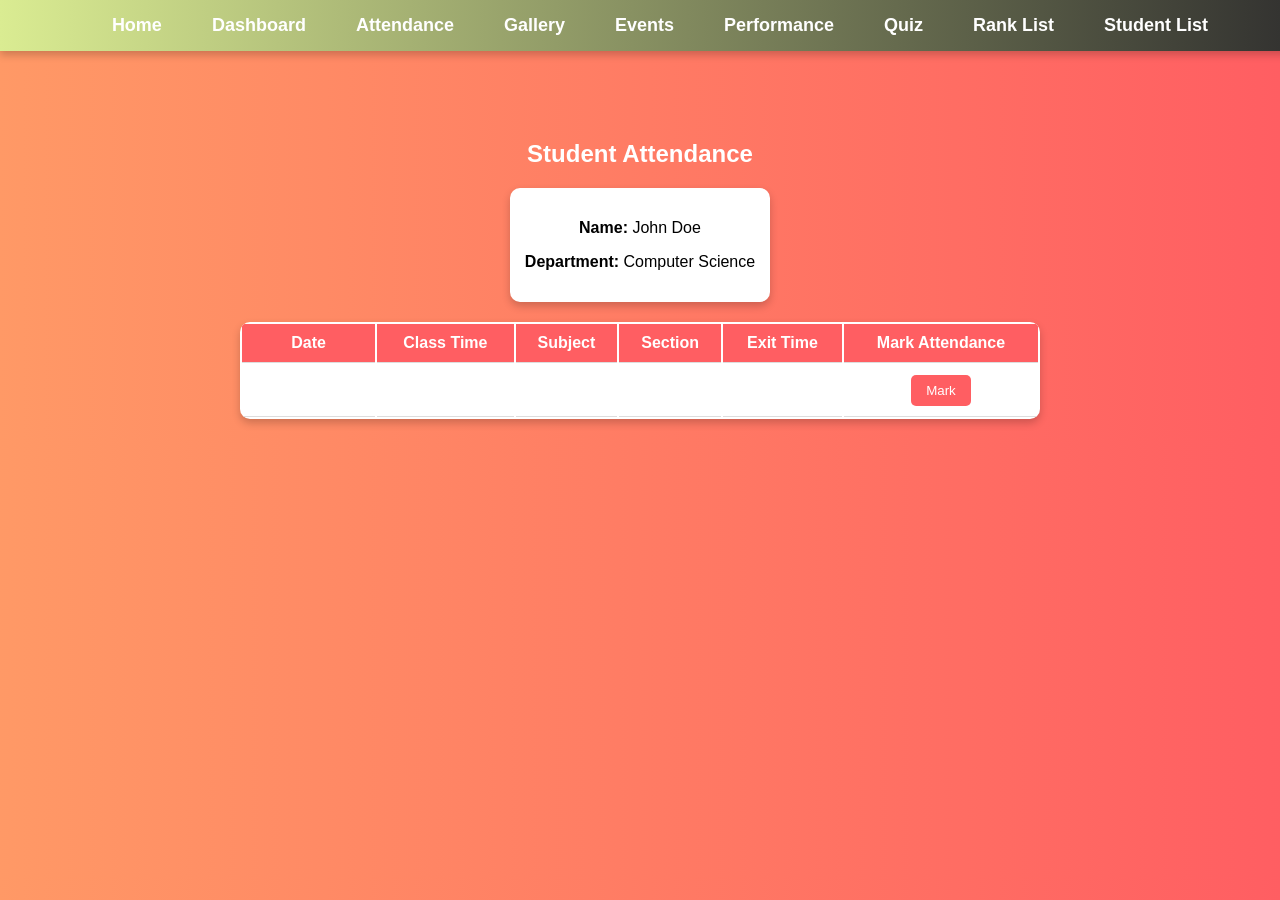
<file: Smart_Classroom/attendance.html>
<!DOCTYPE html>
<html lang="en">
<head>
    <meta charset="UTF-8">
    <meta name="viewport" content="width=device-width, initial-scale=1.0">
    <title>Attendance Monitoring</title>
    <style>

        body {
            font-family: Arial, sans-serif;
            background: linear-gradient(to right, #ff9966, #ff5e62);
            margin: 0;
            padding: 0;
            text-align: center;
            color: white;
        }

        /* Ensure header container takes the same background */
        #header-container {
            background: linear-gradient(to right, #ff9966, #ff5e62);
            padding: 20px;
        }

        .content-container {
            padding: 80px 20px 20px; /* Pushes content down */
        }

        h2 {
            margin-bottom: 20px;
        }

        .info-box {
            background: white;
            color: black;
            padding: 15px;
            border-radius: 10px;
            display: inline-block;
            margin-bottom: 20px;
            box-shadow: 0 4px 8px rgba(0, 0, 0, 0.2);
        }

        table {
            width: 100%;
            max-width: 800px;
            margin: auto;
            background: white;
            border-radius: 10px;
            overflow: hidden;
            box-shadow: 0 4px 8px rgba(0, 0, 0, 0.2);
        }

        th, td {
            padding: 10px;
            border-bottom: 1px solid #ddd;
            text-align: center;
        }

        th {
            background: #ff5e62;
            color: white;
        }

        .mark-btn {
            padding: 8px 15px;
            background: #ff5e62;
            color: white;
            border: none;
            border-radius: 5px;
            cursor: pointer;
            transition: background 0.3s;
        }

        .mark-btn:hover {
            background: #d44b4b;
        }
    </style>
</head>
<body>

    <!-- Header Section -->
    <div id="header-container"></div>

    <div class="content-container">
        <h2>Student Attendance</h2>

        <div class="info-box">
            <p><strong>Name:</strong> <span id="student-name">John Doe</span></p>
            <p><strong>Department:</strong> <span id="student-department">Computer Science</span></p>
        </div>

        <table>
            <thead>
                <tr>
                    <th>Date</th>
                    <th>Class Time</th>
                    <th>Subject</th>
                    <th>Section</th>
                    <th>Exit Time</th>
                    <th>Mark Attendance</th>
                </tr>
            </thead>
            <tbody id="attendance-table">
                <!-- Sample Row -->
                <tr>
                    <td>2025-03-10</td>
                    <td>10:00 AM</td>
                    <td>Python</td>
                    <td>A</td>
                    <td>12:00 PM</td>
                    <td><button class="mark-btn" onclick="markAttendance(this)">Mark</button></td>
                </tr>
            </tbody>
        </table>
    </div>

    <script>
        function markAttendance(button) {
            button.innerText = "Present";
            button.style.background = "#28a745";
            button.style.cursor = "default";
            button.disabled = true;
        }

        // Function to load the header from 'header.html' dynamically
        function loadHeader() {
            fetch("header.html")
                .then(response => response.text())
                .then(data => {
                    document.getElementById("header-container").innerHTML = data;
                })
                .catch(error => console.error("Error loading header:", error));
        }

        // Call the function to load header on page load
        loadHeader();
    </script>

</body>
</html>
</file>
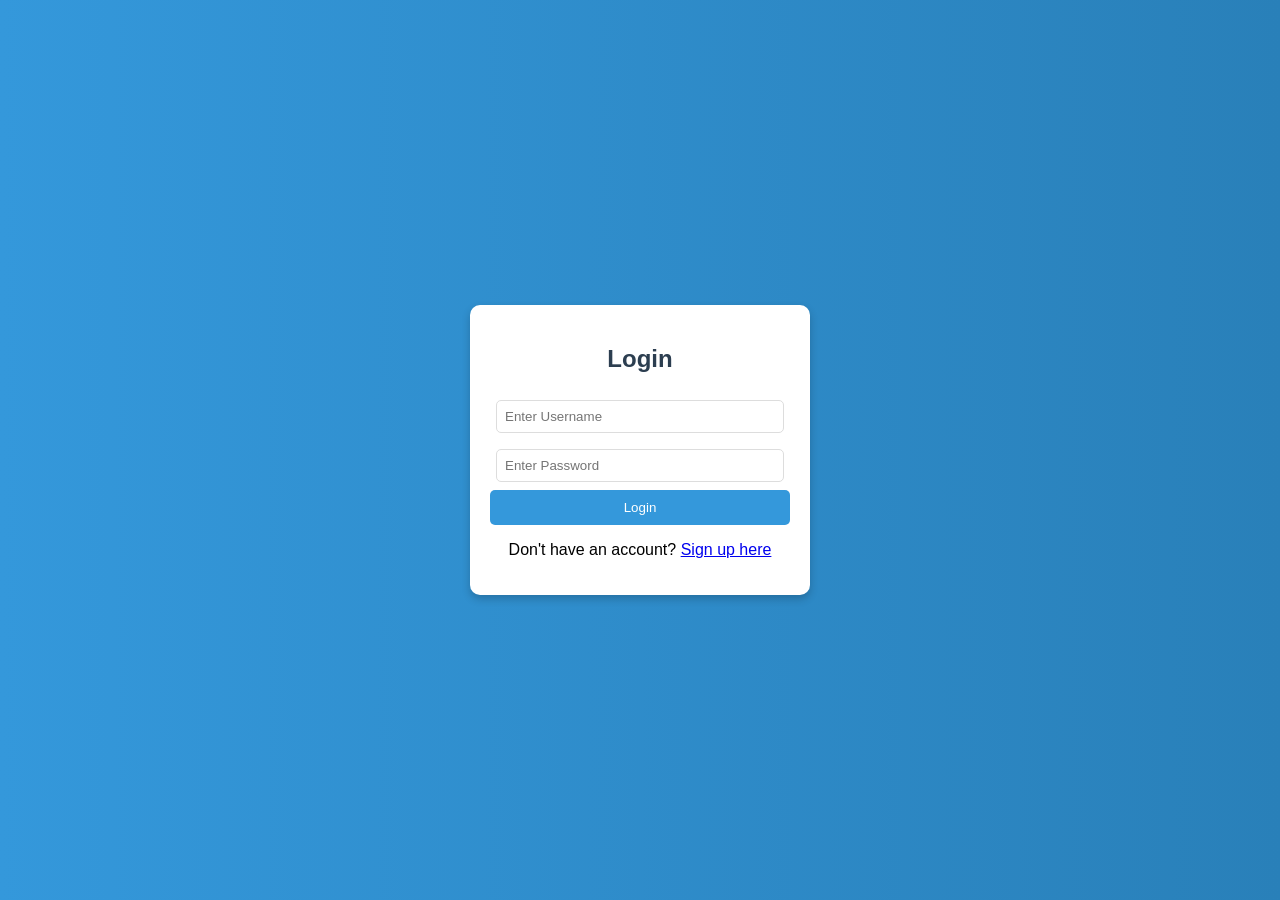
<file: Smart_Classroom/dashboard.html>
<!DOCTYPE html>
<html lang="en">
<head>
    <meta charset="UTF-8">
    <meta name="viewport" content="width=device-width, initial-scale=1.0">
    <title>Student Dashboard</title>
    <style>
        body {
            font-family: Arial, sans-serif;
            background: linear-gradient(to right, #2c3e50, #4ca1af);
            margin: 0;
            padding: 0;
            text-align: center;
        }

        #header-container {
            background: linear-gradient(to right, #2c3e50, #4ca1af);
            padding: 20px;
            text-align: center;
        }

        h2 {
            color: white;
            margin-top: 80px; /* Push content down to avoid header overlap */
        }

        .dashboard-container {
            display: flex;
            flex-wrap: wrap;
            justify-content: center;
            gap: 20px;
            margin-top: 20px;
        }

        .subject-box {
            background: white;
            padding: 20px;
            width: 200px;
            border-radius: 10px;
            box-shadow: 0 4px 8px rgba(0, 0, 0, 0.2);
            cursor: pointer;
            transition: transform 0.3s ease-in-out;
        }

        .subject-box:hover {
            transform: scale(1.1);
        }

        .subject-box h3 {
            margin: 10px 0;
            color: #2c3e50;
        }

        .details-container {
            display: none;
            background: white;
            padding: 20px;
            border-radius: 10px;
            margin-top: 20px;
            box-shadow: 0 4px 8px rgba(0, 0, 0, 0.2);
        }

        .progress-container {
            margin-top: 40px;
            padding: 20px;
            background: white;
            border-radius: 10px;
            box-shadow: 0 4px 8px rgba(0, 0, 0, 0.2);
        }

        .progress-bar {
            width: 100%;
            background: #ddd;
            height: 20px;
            border-radius: 10px;
            overflow: hidden;
        }

        .progress {
            height: 100%;
            width: 50%;
            background: #4ca1af;
            text-align: center;
            color: white;
            line-height: 20px;
            border-radius: 10px;
        }

        .logout-btn {
            margin-top: 20px;
            padding: 10px 20px;
            background: #e74c3c;
            color: white;
            border: none;
            border-radius: 5px;
            cursor: pointer;
        }

        .logout-btn:hover {
            background: #c0392b;
        }
    </style>
</head>
<body>

    <!-- Dynamic Header Container -->
    <div id="header-container"></div>

    <h2>Student Dashboard</h2>

    <div class="dashboard-container">
        <div class="subject-box" onclick="showDetails('python')">
            <h3>Python</h3>
        </div>
        <div class="subject-box" onclick="showDetails('c')">
            <h3>C</h3>
        </div>
        <div class="subject-box" onclick="showDetails('java')">
            <h3>Java</h3>
        </div>
    </div>

    <div class="details-container" id="details-box">
        <h3 id="subject-title"></h3>
        <p id="subject-details"></p>
    </div>

    <div class="progress-container">
        <h3>Class Progress</h3>
        <div class="progress-bar">
            <div class="progress" id="progress-percentage">50%</div>
        </div>
    </div>

    <!-- Logout Button -->
    <button onclick="logoutUser()" class="logout-btn">Logout</button>

    <script>
        // Function to load the header dynamically from 'header.html'
        function loadHeader() {
            fetch("header.html")
                .then(response => response.text())
                .then(data => {
                    document.getElementById("header-container").innerHTML = data;
                })
                .catch(error => console.error("Error loading header:", error));
        }

        // Call the function to load the header on page load
        loadHeader();

        function showDetails(subject) {
            let details = {
                python: "Python is a powerful programming language used for AI, web development, and data science.",
                c: "C is a foundational programming language widely used in system programming and embedded systems.",
                java: "Java is a versatile object-oriented language used for mobile apps, web applications, and enterprise solutions."
            };

            document.getElementById("subject-title").innerText = subject.toUpperCase();
            document.getElementById("subject-details").innerText = details[subject];
            document.getElementById("details-box").style.display = "block";
        }

        function logoutUser() {
            localStorage.removeItem("loggedInUser"); // Remove stored user session
            window.location.href = "login.html"; // Redirect to login page
        }

        // Redirect to login if not logged in
        if (!localStorage.getItem("loggedInUser")) {
            window.location.href = "login.html";
        }
    </script>

</body>
</html>
</file>
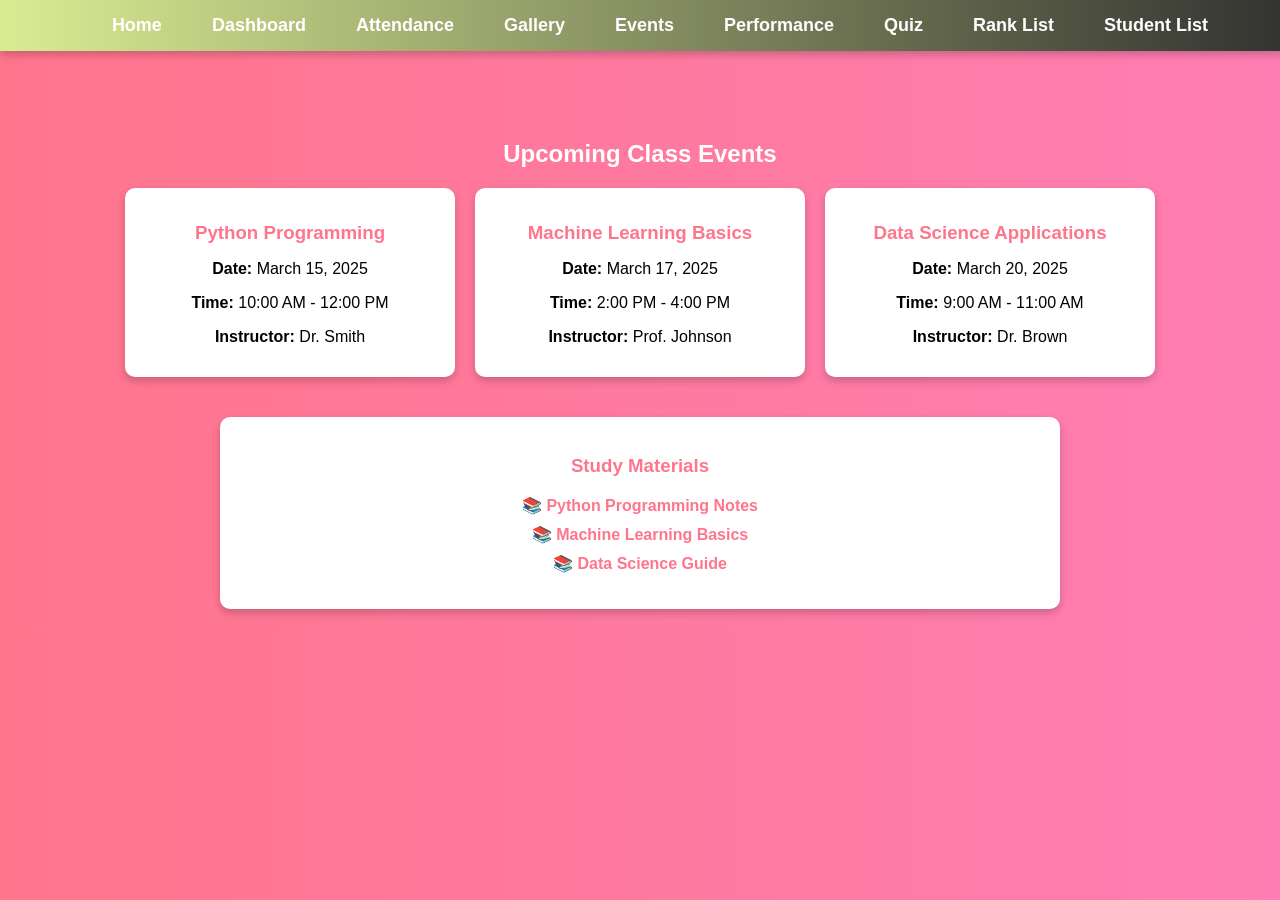
<file: Smart_Classroom/events.html>
<!DOCTYPE html>
<html lang="en">
<head>
    <meta charset="UTF-8">
    <meta name="viewport" content="width=device-width, initial-scale=1.0">
    <title>Events - Classroom Monitoring</title>
    <style>
        body {
            font-family: Arial, sans-serif;
            background: linear-gradient(to right, #ff758c, #ff7eb3);
            margin: 0;
            padding: 0;
            text-align: center;
            color: white;
        }

        /* Header container to load external header */
        #header-container {
            background: linear-gradient(to right, #ff758c, #ff7eb3);
            padding: 20px;
        }

        .content-container {
            padding: 80px 20px 20px;
        }

        h2 {
            margin-bottom: 10px;
        }

        .events-container {
            display: flex;
            justify-content: center;
            flex-wrap: wrap;
            gap: 20px;
            margin-top: 20px;
        }

        .event-box {
            width: 300px;
            background: white;
            color: black;
            padding: 15px;
            border-radius: 10px;
            box-shadow: 0 4px 8px rgba(0, 0, 0, 0.2);
            transition: transform 0.3s ease-in-out;
        }

        .event-box:hover {
            transform: scale(1.05);
        }

        .event-box h3 {
            color: #ff758c;
            margin-bottom: 5px;
        }

        .materials-section {
            margin-top: 40px;
            background: white;
            color: black;
            padding: 20px;
            border-radius: 10px;
            max-width: 800px;
            margin-left: auto;
            margin-right: auto;
            box-shadow: 0 4px 8px rgba(0, 0, 0, 0.2);
        }

        .materials-section h3 {
            color: #ff758c;
        }

        .materials-list {
            list-style: none;
            padding: 0;
        }

        .materials-list li {
            margin: 10px 0;
        }

        .materials-list a {
            text-decoration: none;
            color: #ff758c;
            font-weight: bold;
        }

        .materials-list a:hover {
            text-decoration: underline;
        }
    </style>
</head>
<body>
    
    <!-- Header Section -->
    <div id="header-container"></div>

    <div class="content-container">
        <h2>Upcoming Class Events</h2>
        <div class="events-container">
            <div class="event-box">
                <h3>Python Programming</h3>
                <p><b>Date:</b> March 15, 2025</p>
                <p><b>Time:</b> 10:00 AM - 12:00 PM</p>
                <p><b>Instructor:</b> Dr. Smith</p>
            </div>

            <div class="event-box">
                <h3>Machine Learning Basics</h3>
                <p><b>Date:</b> March 17, 2025</p>
                <p><b>Time:</b> 2:00 PM - 4:00 PM</p>
                <p><b>Instructor:</b> Prof. Johnson</p>
            </div>

            <div class="event-box">
                <h3>Data Science Applications</h3>
                <p><b>Date:</b> March 20, 2025</p>
                <p><b>Time:</b> 9:00 AM - 11:00 AM</p>
                <p><b>Instructor:</b> Dr. Brown</p>
            </div>
        </div>

        <div class="materials-section">
            <h3>Study Materials</h3>
            <ul class="materials-list">
                <li>📚 <a href="assets/python_notes.pdf" download>Python Programming Notes</a></li>
                <li>📚 <a href="assets/ml_basics.pdf" download>Machine Learning Basics</a></li>
                <li>📚 <a href="assets/data_science.pdf" download>Data Science Guide</a></li>
            </ul>
        </div>
    </div>

    <script>
        // Function to load the header from 'header.html' dynamically
        function loadHeader() {
            fetch("header.html")
                .then(response => response.text())
                .then(data => {
                    document.getElementById("header-container").innerHTML = data;
                })
                .catch(error => console.error("Error loading header:", error));
        }

        // Call the function to load header on page load
        loadHeader();
    </script>

</body>
</html>
</file>
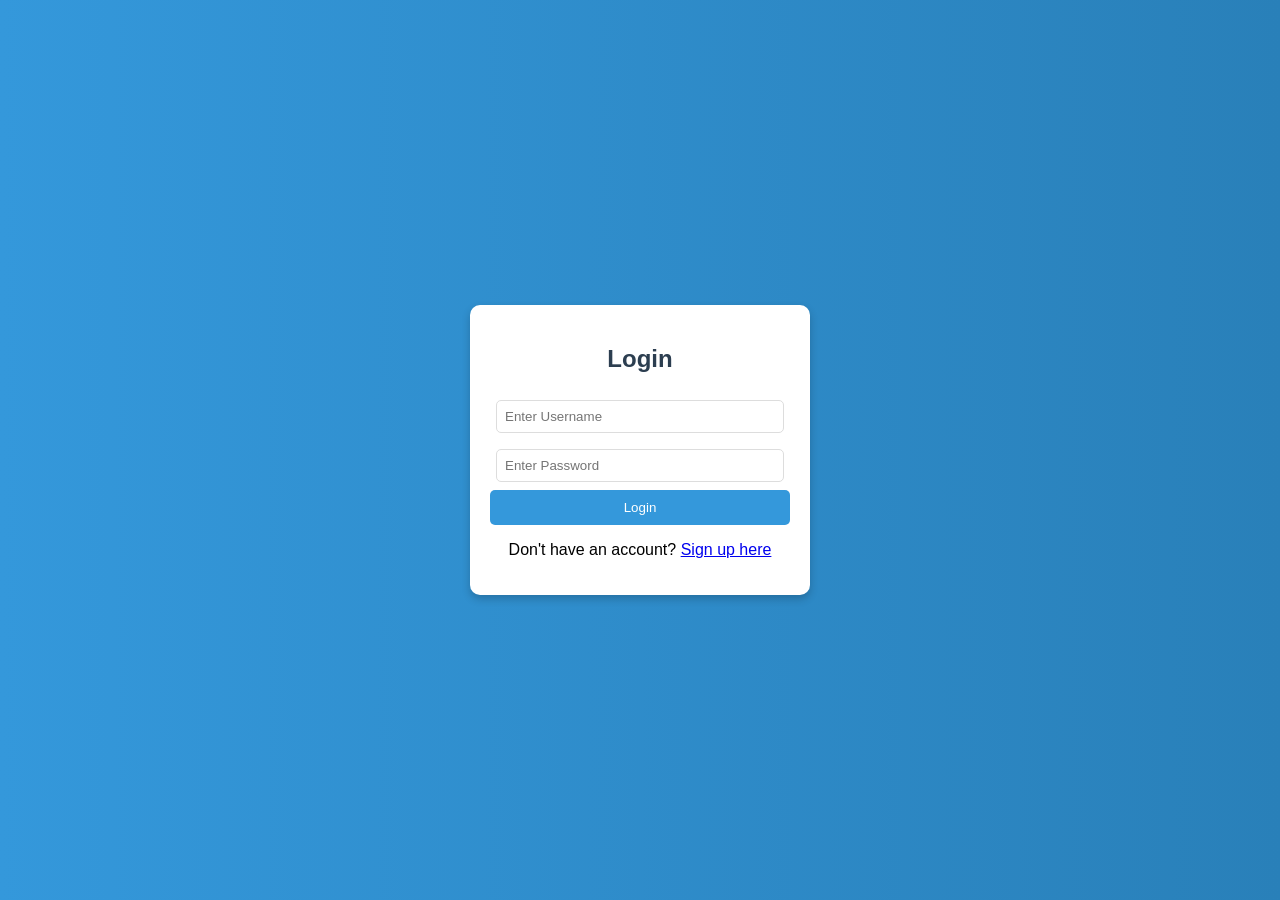
<file: Smart_Classroom/login.html>
<!DOCTYPE html>
<html lang="en">
<head>
    <meta charset="UTF-8">
    <meta name="viewport" content="width=device-width, initial-scale=1.0">
    <title>Login</title>
    <style>
        body {
            font-family: Arial, sans-serif;
            background: linear-gradient(to right, #3498db, #2980b9);
            display: flex;
            justify-content: center;
            align-items: center;
            height: 100vh;
            margin: 0;
        }

        .login-box {
            background: white;
            padding: 20px;
            width: 300px;
            border-radius: 10px;
            text-align: center;
            box-shadow: 0 4px 8px rgba(0, 0, 0, 0.2);
            animation: fadeIn 0.5s ease-in-out;
        }

        h2 {
            color: #2c3e50;
        }

        input {
            width: 90%;
            padding: 8px;
            margin: 8px 0;
            border: 1px solid #ddd;
            border-radius: 5px;
        }

        button {
            width: 100%;
            padding: 10px;
            background: #3498db;
            color: white;
            border: none;
            border-radius: 5px;
            cursor: pointer;
        }

        button:hover {
            background: #1f618d;
        }

        @keyframes fadeIn {
            from { opacity: 0; transform: translateY(-20px); }
            to { opacity: 1; transform: translateY(0); }
        }
    </style>
</head>
<body>
    <div class="login-box">
        <h2>Login</h2>
        <input type="text" id="loginUsername" placeholder="Enter Username">
        <input type="password" id="loginPassword" placeholder="Enter Password">
        
        <button onclick="loginUser()">Login</button>
        <p id="loginMessage"></p>

        <p>Don't have an account? <a href="signup.html">Sign up here</a></p>
    </div>

    <script>
        function loginUser() {
            let username = document.getElementById("loginUsername").value;
            let password = document.getElementById("loginPassword").value;

            let userData = localStorage.getItem(username);
            if (userData) {
                let storedData = JSON.parse(userData);
                if (storedData.password === password) {
                    sessionStorage.setItem("isLoggedIn", "true");
                    sessionStorage.setItem("username", username);
                    window.location.href = "index.html";  // Redirect to index page
                } else {
                    document.getElementById("loginMessage").innerText = "Incorrect password!";
                }
            } else {
                document.getElementById("loginMessage").innerText = "User not found!";
            }
        }
    </script>
</body>
</html>
</file>
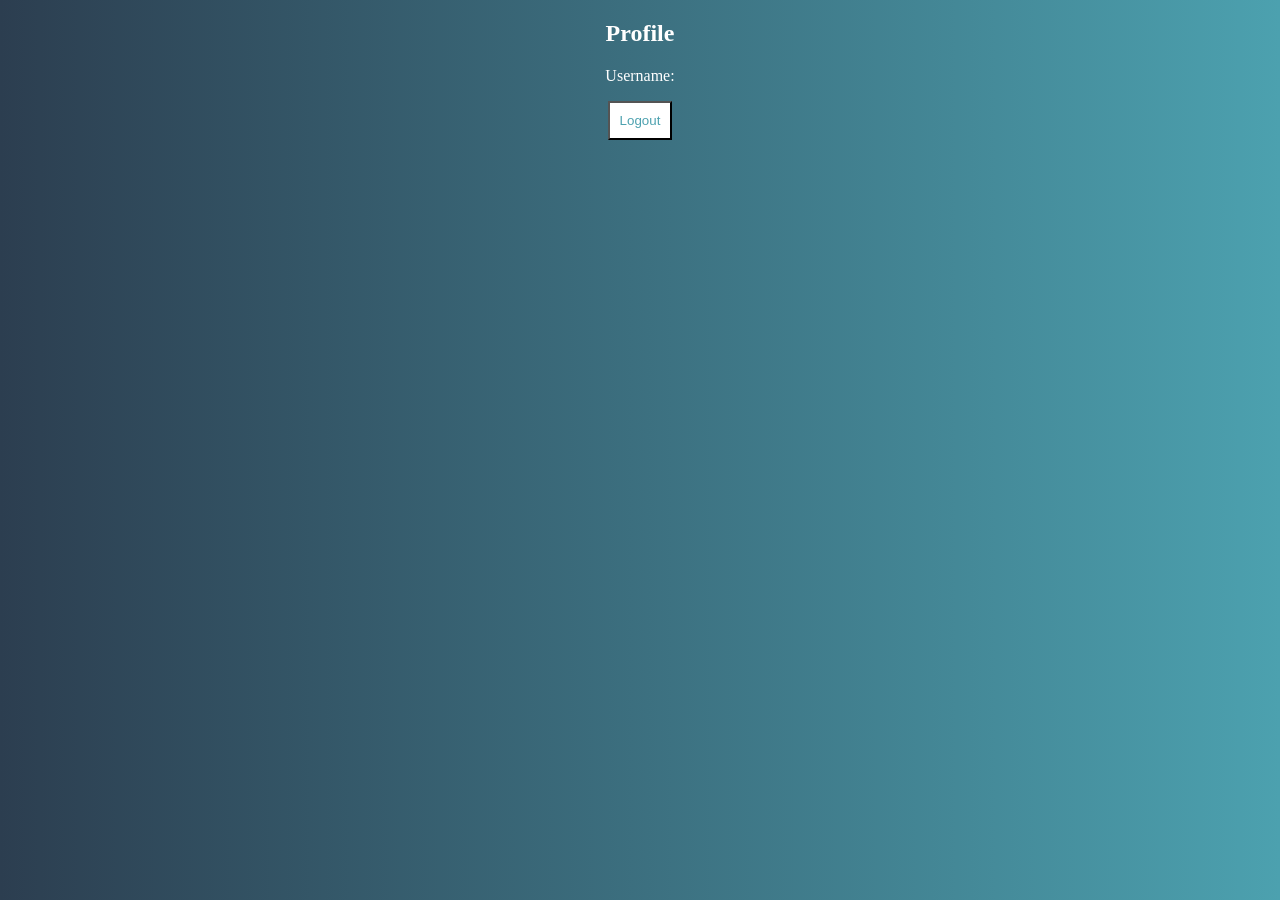
<file: Smart_Classroom/logout.html>
<!DOCTYPE html>
<html lang="en">
<head>
    <meta charset="UTF-8">
    <meta name="viewport" content="width=device-width, initial-scale=1.0">
    <title>Logout</title>
    <style>
        body { background: linear-gradient(to right, #2C3E50, #4CA1AF); color: white; text-align: center; }
        .btn { padding: 10px; background: white; color: #4CA1AF; cursor: pointer; }
    </style>
</head>
<body>
    <h2>Profile</h2>
    <p>Username: <span id="profile-name"></span></p>
    <button onclick="logout()" class="btn">Logout</button>

    <script>
        document.getElementById("profile-name").innerText = localStorage.getItem("user");
        function logout() {
            localStorage.clear();
            window.location.href = "login.html";
        }
    </script>
</body>
</html>
</file>
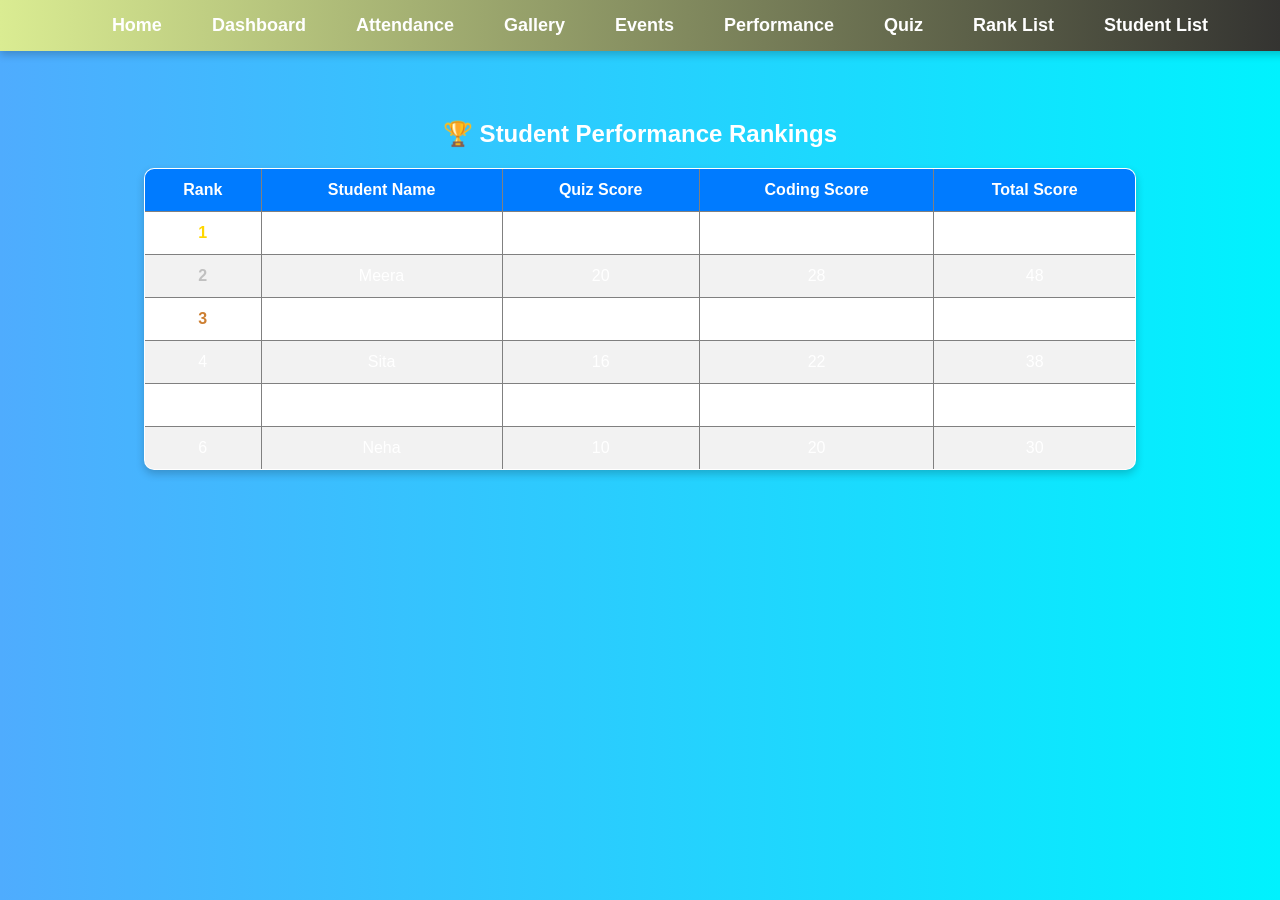
<file: Smart_Classroom/ranklist.html>
<!DOCTYPE html>
<html lang="en">
<head>
    <meta charset="UTF-8">
    <meta name="viewport" content="width=device-width, initial-scale=1.0">
    <title>Rank List</title>
    <style>
        body {
            font-family: Arial, sans-serif;
            background: linear-gradient(to right, #4facfe, #00f2fe);
            text-align: center;
            margin: 0;
            padding: 20px;
            color: white;
        }

        #header-container {
            width: 100%;
            position: fixed;
            top: 0;
            left: 0;
            z-index: 1000;
        }

        .content {
            margin-top: 100px; /* Adjust margin to prevent content overlap */
        }

        h2 {
            margin-bottom: 10px;
        }

        .rank-table {
            width: 80%;
            margin: 20px auto;
            border-collapse: collapse;
            background: white;
            border-radius: 10px;
            overflow: hidden;
            box-shadow: 0 4px 8px rgba(0, 0, 0, 0.2);
        }

        th, td {
            padding: 12px;
            text-align: center;
        }

        th {
            background: #007BFF;
            color: white;
        }

        tr:nth-child(even) {
            background: #f2f2f2;
        }

        .top-rank {
            font-weight: bold;
            color: gold;
        }

        .second-rank {
            font-weight: bold;
            color: silver;
        }

        .third-rank {
            font-weight: bold;
            color: #cd7f32;
        }
    </style>
</head>
<body>
    <div id="header-container"></div>
    
    <div class="content">
        <h2>🏆 Student Performance Rankings</h2>
        <table class="rank-table" border="1">
            <thead>
                <tr>
                    <th>Rank</th>
                    <th>Student Name</th>
                    <th>Quiz Score</th>
                    <th>Coding Score</th>
                    <th>Total Score</th>
                </tr>
            </thead>
            <tbody id="rank-list">
                <!-- Rank list will be generated here -->
            </tbody>
        </table>
    </div>

    <script>
        function loadHeader() {
            fetch("header.html")
                .then(response => response.text())
                .then(data => {
                    document.getElementById("header-container").innerHTML = data;
                })
                .catch(error => console.error("Error loading header:", error));
        }
        
        loadHeader();

        let students = [
            { name: "Aarav", quiz: 18, code: 30 },
            { name: "Meera", quiz: 20, code: 28 },
            { name: "Raj", quiz: 15, code: 25 },
            { name: "Sita", quiz: 16, code: 22 },
            { name: "Vikram", quiz: 12, code: 24 },
            { name: "Neha", quiz: 10, code: 20 }
        ];

        students.forEach(s => s.total = s.quiz + s.code);
        students.sort((a, b) => b.total - a.total);

        let rankTable = document.getElementById("rank-list");

        students.forEach((s, index) => {
            let row = document.createElement("tr");
            let rankClass = index === 0 ? "top-rank" : index === 1 ? "second-rank" : index === 2 ? "third-rank" : "";

            row.innerHTML = `
                <td class="${rankClass}">${index + 1}</td>
                <td>${s.name}</td>
                <td>${s.quiz}</td>
                <td>${s.code}</td>
                <td>${s.total}</td>
            `;
            rankTable.appendChild(row);
        });
    </script>
</body>
</html>
</file>
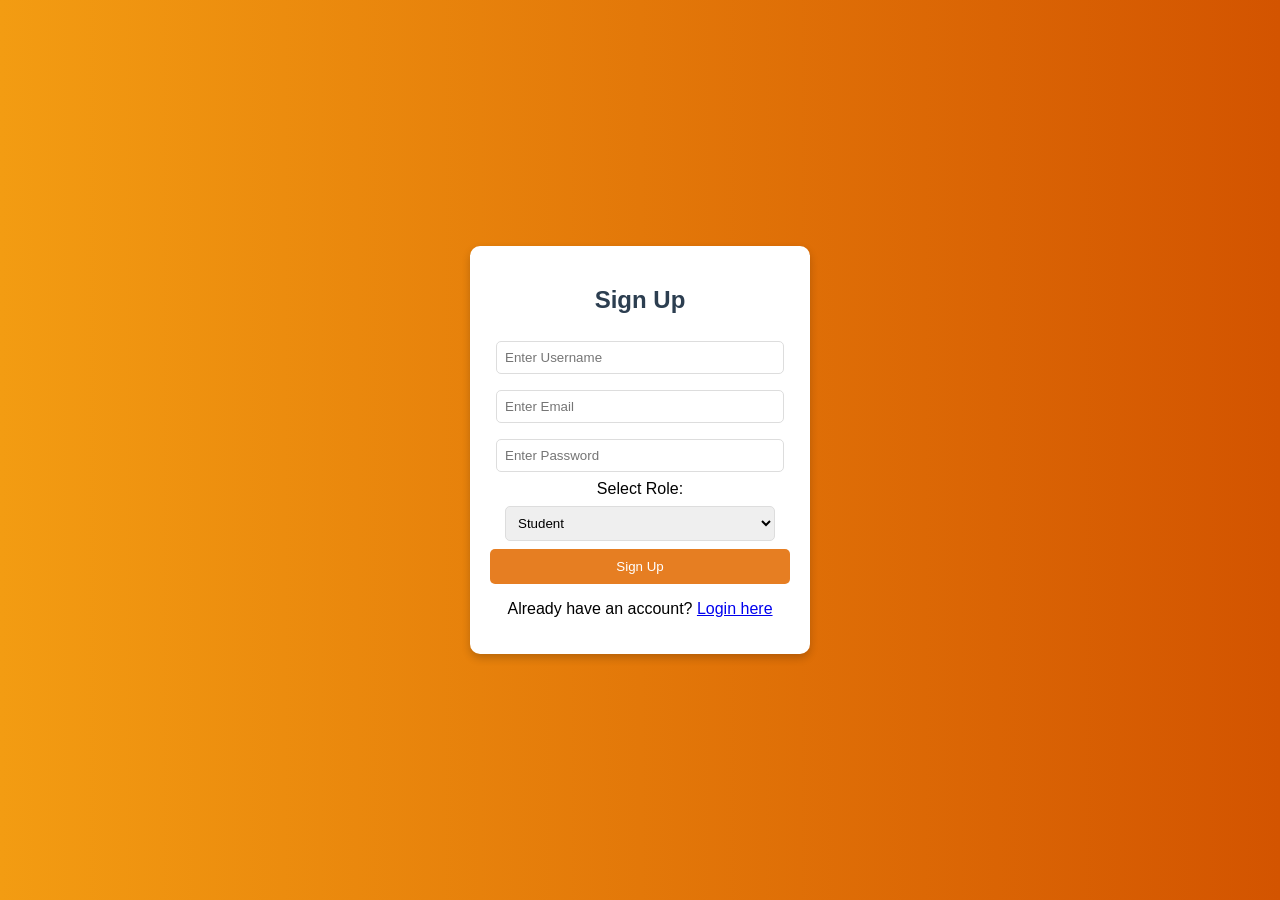
<file: Smart_Classroom/signup.html>
<!DOCTYPE html>
<html lang="en">
<head>
    <meta charset="UTF-8">
    <meta name="viewport" content="width=device-width, initial-scale=1.0">
    <title>Sign Up</title>
    <style>
        body {
            font-family: Arial, sans-serif;
            background: linear-gradient(to right, #f39c12, #d35400);
            display: flex;
            justify-content: center;
            align-items: center;
            height: 100vh;
            margin: 0;
        }

        .signup-box {
            background: white;
            padding: 20px;
            width: 300px;
            border-radius: 10px;
            text-align: center;
            box-shadow: 0 4px 8px rgba(0, 0, 0, 0.2);
            animation: fadeIn 0.5s ease-in-out;
        }

        h2 {
            color: #2c3e50;
        }

        input, select {
            width: 90%;
            padding: 8px;
            margin: 8px 0;
            border: 1px solid #ddd;
            border-radius: 5px;
        }

        button {
            width: 100%;
            padding: 10px;
            background: #e67e22;
            color: white;
            border: none;
            border-radius: 5px;
            cursor: pointer;
        }

        button:hover {
            background: #d35400;
        }

        @keyframes fadeIn {
            from { opacity: 0; transform: translateY(-20px); }
            to { opacity: 1; transform: translateY(0); }
        }
    </style>
</head>
<body>
    <div class="signup-box">
        <h2>Sign Up</h2>
        <input type="text" id="username" placeholder="Enter Username">
        <input type="email" id="email" placeholder="Enter Email">
        <input type="password" id="password" placeholder="Enter Password">
        
        <label for="role">Select Role:</label>
        <select id="role">
            <option value="student">Student</option>
            <option value="staff">Staff</option>
        </select>

        <button onclick="registerUser()">Sign Up</button>
        <p id="message"></p>

        <p>Already have an account? <a href="login.html">Login here</a></p>
    </div>

    <script>
        function registerUser() {
            let username = document.getElementById("username").value;
            let email = document.getElementById("email").value;
            let password = document.getElementById("password").value;
            let role = document.getElementById("role").value;

            if (username === "" || email === "" || password === "") {
                document.getElementById("message").innerText = "All fields are required!";
                return;
            }

            let userData = { username, email, password, role };
            localStorage.setItem(username, JSON.stringify(userData));
            document.getElementById("message").innerText = "Signup successful!";
        }
    </script>
</body>
</html>
</file>
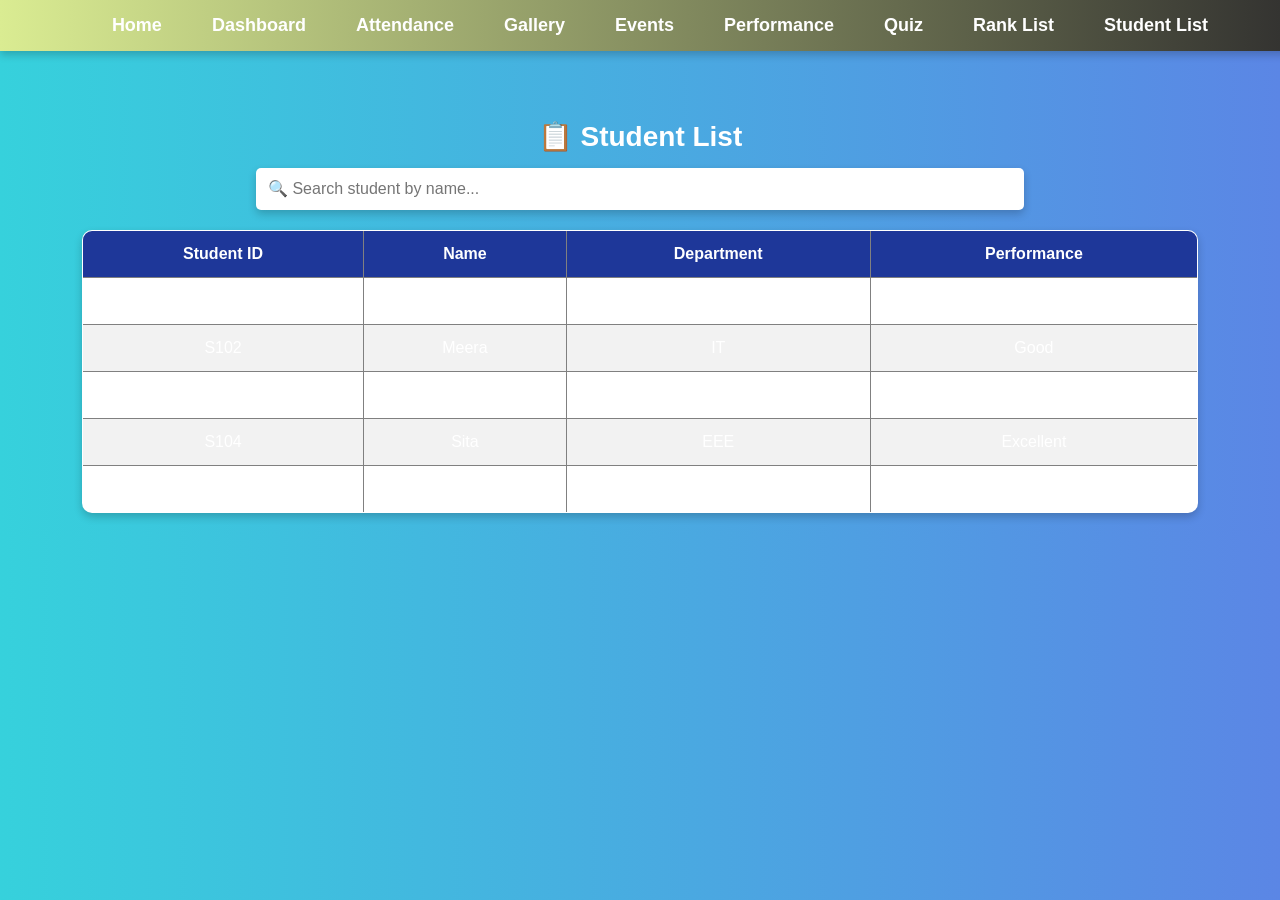
<file: Smart_Classroom/student_list.html>
<!DOCTYPE html>
<html lang="en">
<head>
    <meta charset="UTF-8">
    <meta name="viewport" content="width=device-width, initial-scale=1.0">
    <title>Student List</title>
    <style>
        body {
            font-family: Arial, sans-serif;
            background: linear-gradient(to right, #36D1DC, #5B86E5);
            text-align: center;
            margin: 0;
            padding: 20px;
            color: white;
        }

        #header-container {
            width: 100%;
            position: fixed;
            top: 0;
            left: 0;
            z-index: 1000;
        }

        .content {
            margin-top: 100px; /* Push content down to prevent overlap with header */
        }

        h2 {
            font-size: 28px;
            margin-bottom: 15px;
        }

        .search-box {
            width: 60%;
            padding: 12px;
            font-size: 16px;
            border-radius: 5px;
            border: none;
            outline: none;
            margin-bottom: 20px;
            box-shadow: 0 4px 8px rgba(0, 0, 0, 0.2);
        }

        .student-table {
            width: 90%;
            margin: 0 auto;
            border-collapse: collapse;
            background: white;
            border-radius: 10px;
            overflow: hidden;
            box-shadow: 0 4px 8px rgba(0, 0, 0, 0.2);
        }

        th, td {
            padding: 14px;
            text-align: center;
        }

        th {
            background: #1e3799;
            color: white;
        }

        tr:nth-child(even) {
            background: #f2f2f2;
        }

        tr:hover {
            background: #d1e7ff;
            transition: 0.3s ease;
        }
    </style>
</head>
<body>
    <div id="header-container"></div>
    <div class="content">
        <h2>📋 Student List</h2>
        <input type="text" class="search-box" id="search" placeholder="🔍 Search student by name..." onkeyup="filterStudents()">
        <table class="student-table" border="1">
            <thead>
                <tr>
                    <th>Student ID</th>
                    <th>Name</th>
                    <th>Department</th>
                    <th>Performance</th>
                </tr>
            </thead>
            <tbody id="student-list">
                <!-- Student list will be dynamically generated here -->
            </tbody>
        </table>
    </div>
    
    <script>
        function loadHeader() {
            fetch("header.html")
                .then(response => response.text())
                .then(data => {
                    document.getElementById("header-container").innerHTML = data;
                })
                .catch(error => console.error("Error loading header:", error));
        }

        loadHeader();

        let students = [
            { id: "S101", name: "Aarav", dept: "CSE", performance: "Excellent" },
            { id: "S102", name: "Meera", dept: "IT", performance: "Good" },
            { id: "S103", name: "Raj", dept: "ECE", performance: "Average" },
            { id: "S104", name: "Sita", dept: "EEE", performance: "Excellent" },
            { id: "S105", name: "Vikram", dept: "MECH", performance: "Good" }
        ];

        let studentTable = document.getElementById("student-list");

        function loadStudents() {
            studentTable.innerHTML = "";
            students.forEach(s => {
                let row = document.createElement("tr");
                row.innerHTML = `
                    <td>${s.id}</td>
                    <td>${s.name}</td>
                    <td>${s.dept}</td>
                    <td>${s.performance}</td>
                `;
                studentTable.appendChild(row);
            });
        }

        function filterStudents() {
            let searchText = document.getElementById("search").value.toLowerCase();
            let rows = document.querySelectorAll("#student-list tr");

            rows.forEach(row => {
                let name = row.cells[1].textContent.toLowerCase();
                row.style.display = name.includes(searchText) ? "" : "none";
            });
        }

        loadStudents();
    </script>
</body>
</html>
</file>
